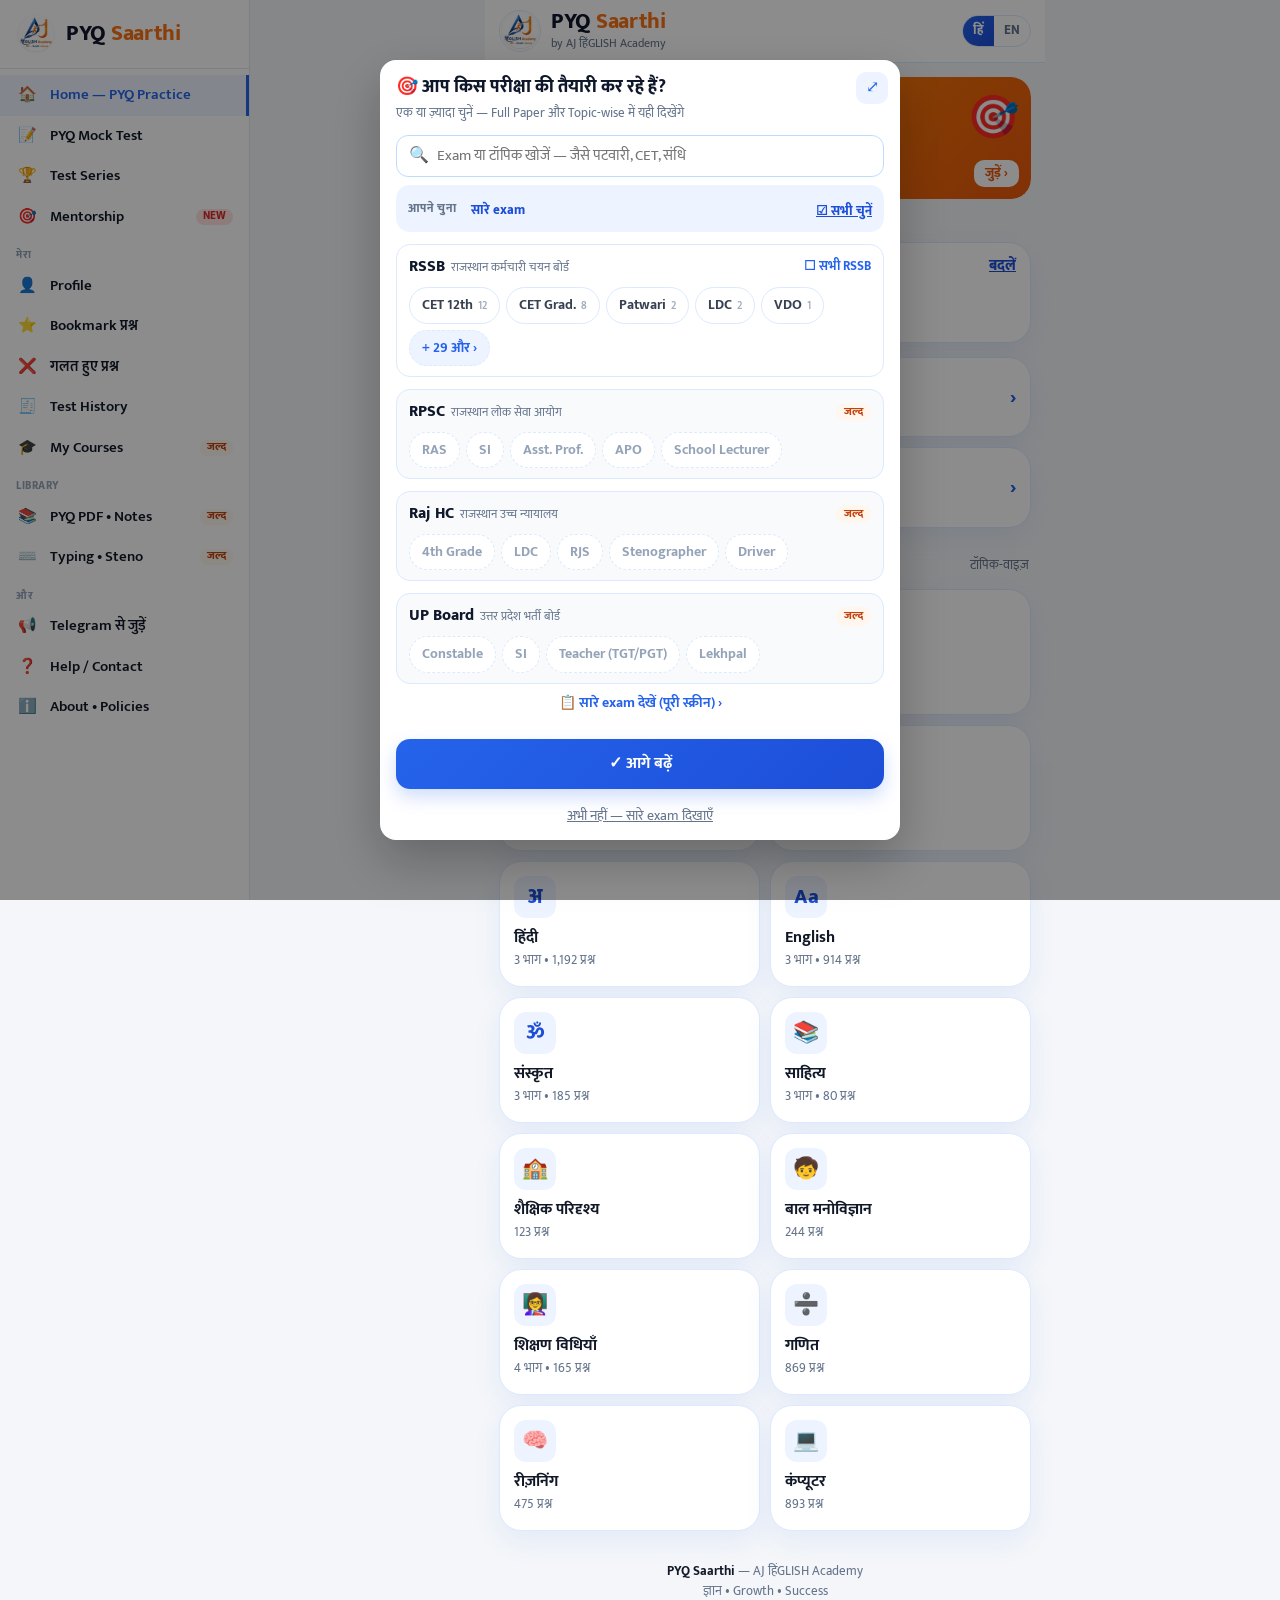
<file: index.html>
<!DOCTYPE html>
<html lang="hi">
<head>
<meta charset="UTF-8">
<meta name="viewport" content="width=device-width, initial-scale=1.0, viewport-fit=cover">
<title>PYQ Saarthi — RSSB, RPSC PYQ Practice &amp; Test</title>
<meta name="description" content="राजस्थान की परीक्षाओं (RPSC, RSSB) के PYQ — टॉपिक-वाइज़ Practice और Test। AJ हिंGLISH Academy">
<meta name="theme-color" content="#2563eb">
<link rel="icon" href="assets/logo.webp">
<link rel="manifest" href="manifest.webmanifest">
<link rel="apple-touch-icon" href="assets/apple-touch-icon.png">
<meta name="apple-mobile-web-app-capable" content="yes">
<meta name="apple-mobile-web-app-title" content="PYQ Saarthi">
<meta name="mobile-web-app-capable" content="yes">
<link rel="preconnect" href="https://fonts.googleapis.com">
<link rel="preconnect" href="https://fonts.gstatic.com" crossorigin>
<link rel="stylesheet" href="https://fonts.googleapis.com/css2?family=Mukta:wght@400;500;600;700;800&display=swap">
<link rel="stylesheet" href="css/style.css?v=1.4">
</head>
<body>
<main id="app"></main>
<script src="js/config.js?v=1.4"></script>
<script src="js/app.js?v=1.4"></script>
<script src="js/shell.js?v=1.4"></script>
<script src="js/adminp.js?v=1.4"></script>
<script src="js/exam.js?v=1.4"></script>
</body>
</html>
</file>
<file: css/style.css>
/* =========================================================
   PYQ Saarthi — AJ हिंGLISH Academy theme
   Mobile-first single column (max 560px), same blue + orange
   as the AJ CBT Portal.
   ========================================================= */
:root {
  --blue: #2563eb;
  --blue-dark: #1d4ed8;
  --blue-light: #3b82f6;
  --blue-wash: #eef4ff;
  --blue-line: #dbeafe;
  --orange: #f97316;
  --orange-deep: #ff6f00;
  --orange-wash: #fff7ed;
  --ink: #111827;
  --ink-strong: #0f172a;
  --muted: #64748b;
  --line: #e5e7eb;
  --page: #f4f6f9;
  --card: #ffffff;
  --green: #16a34a;
  --green-wash: #dcfce7;
  --green-opt: #22c55e;
  --red: #dc2626;
  --red-wash: #fee2e2;
  --amber-wash: #fef3c7;
  --amber-ink: #92400e;
  --amber-line: #fbbf24;
  --purple: #8b5cf6;
  --purple-wash: #f3e8ff;
  --gold: #ffd21e;
  --grad-blue: linear-gradient(135deg, #2563eb, #1d4ed8);
  --grad-orange: linear-gradient(135deg, #ff9800, #ff6f00);
  --grad-score: linear-gradient(135deg, #082a8d 0%, #0b39b6 45%, #1f63ff 100%);
  --shadow-card: 0 10px 28px rgba(37, 99, 235, .08);
  --shadow-btn: 0 8px 18px rgba(37, 99, 235, .22);
  --r-card: 22px;
  --r-opt: 16px;
  --r-btn: 14px;
  --font: "Mukta", "Noto Sans Devanagari", Arial, sans-serif;
  color-scheme: light;
}

* { box-sizing: border-box; margin: 0; padding: 0; }
html { -webkit-text-size-adjust: 100%; }
body {
  font-family: var(--font);
  background: var(--page);
  color: var(--ink);
  font-size: 16px;
  line-height: 1.5;
  min-height: 100vh;
}
button { font: inherit; cursor: pointer; color: inherit; background: none; border: none; }
a { color: inherit; text-decoration: none; }
:focus-visible { outline: 3px solid rgba(37, 99, 235, .45); outline-offset: 2px; }
@media (prefers-reduced-motion: reduce) { * { transition: none !important; animation: none !important; } }

#app { max-width: 560px; margin: 0 auto; padding: 0 14px 40px; min-height: 100vh; }
.hidden { display: none !important; }

/* ---------- Top bar ---------- */
.topbar {
  position: sticky; top: env(safe-area-inset-top, 0px); z-index: 50;
  display: flex; align-items: center; gap: 10px;
  margin: 0 -14px 14px; padding: 10px 14px;
  background: rgba(255, 255, 255, .94);
  backdrop-filter: blur(8px);
  border-bottom: 1px solid var(--blue-line);
}
.topbar .back {
  width: 40px; height: 40px; border-radius: 12px; flex: none;
  display: grid; place-items: center;
  background: var(--blue-wash); color: var(--blue-dark); font-size: 22px; font-weight: 800;
}
.topbar .t { flex: 1; min-width: 0; }
.topbar .t b { display: block; font-size: 18px; font-weight: 800; line-height: 1.2; color: var(--ink-strong); white-space: nowrap; overflow: hidden; text-overflow: ellipsis; }
.topbar .t small { display: block; font-size: 13px; color: var(--muted); line-height: 1.2; }
.brand { display: flex; align-items: center; gap: 10px; flex: 1; min-width: 0; }
.brand img { width: 42px; height: 42px; border-radius: 50%; border: 1px solid var(--blue-line); background: #fff; }
.brand-name { font-size: 22px; font-weight: 800; letter-spacing: -.3px; color: var(--ink-strong); line-height: 1; }
.brand-name span { color: var(--orange); }
.brand-sub { font-size: 12px; color: var(--muted); line-height: 1.2; margin-top: 3px; }
.tg-pill {
  flex: none; padding: 7px 12px; border-radius: 999px;
  background: var(--orange-wash); color: #c2410c; border: 1px solid #fed7aa;
  font-size: 13px; font-weight: 700;
}

/* ---------- Generic ---------- */
.card { background: var(--card); border: 1px solid var(--blue-line); border-radius: var(--r-card); box-shadow: var(--shadow-card); }
.section-h { display: flex; align-items: baseline; justify-content: space-between; margin: 22px 2px 10px; }
.section-h h2 { font-size: 19px; font-weight: 800; color: var(--ink-strong); }
.section-h span { font-size: 13px; color: var(--muted); }
.btn {
  display: inline-flex; align-items: center; justify-content: center; gap: 8px;
  height: 50px; padding: 0 20px; border-radius: var(--r-btn);
  font-size: 16px; font-weight: 700; transition: transform .15s, box-shadow .15s;
}
.btn:active { transform: scale(.98); }
.btn-primary { background: var(--grad-blue); color: #fff; box-shadow: var(--shadow-btn); }
.btn-outline { background: #fff; color: var(--blue); border: 2px solid var(--blue); }
.btn-orange { background: var(--orange); color: #fff; box-shadow: 0 6px 16px rgba(249, 115, 22, .18); }
.btn-soft-orange { background: #fff; color: #ea580c; border: 2px solid #fed7aa; }
.btn-block { width: 100%; }
.empty {
  text-align: center; padding: 34px 20px; color: var(--muted);
  background: var(--card); border: 1px dashed #cbd5e1; border-radius: var(--r-card);
}
.empty b { display: block; color: var(--ink); font-size: 17px; margin-bottom: 4px; }
.loading { display: grid; place-items: center; padding: 80px 0; color: var(--muted); gap: 14px; }
.spinner { width: 40px; height: 40px; border-radius: 50%; border: 4px solid var(--blue-line); border-top-color: var(--blue); animation: spin 1s linear infinite; }
@keyframes spin { to { transform: rotate(360deg); } }

/* ---------- Home ---------- */
.hero {
  padding: 18px; border-radius: var(--r-card);
  background: var(--grad-blue); color: #fff; box-shadow: var(--shadow-btn);
}
.hero h1 { font-size: 22px; font-weight: 800; line-height: 1.25; text-wrap: balance; }
.hero p { font-size: 14px; opacity: .9; margin-top: 4px; }
.search {
  margin-top: 14px; display: flex; align-items: center; gap: 8px;
  background: #fff; border-radius: 14px; padding: 0 14px; height: 48px;
}
.search span { color: var(--muted); font-size: 18px; }
.search input { flex: 1; min-width: 0; border: none; outline: none; font: inherit; font-size: 16px; color: var(--ink); background: transparent; }
.search-results { margin-top: 10px; display: grid; gap: 8px; }
.continue {
  display: flex; align-items: center; gap: 12px; padding: 14px; margin-top: 14px; width: 100%; text-align: left;
}
.continue .ic { width: 46px; height: 46px; border-radius: 14px; background: var(--orange-wash); color: var(--orange); display: grid; place-items: center; font-size: 22px; flex: none; }
.continue .tx { flex: 1; min-width: 0; }
.continue .tx small { display: block; font-size: 12px; color: var(--orange); font-weight: 700; letter-spacing: .3px; }
.continue .tx b { display: block; font-size: 16px; line-height: 1.3; white-space: nowrap; overflow: hidden; text-overflow: ellipsis; }
.continue .go { color: var(--blue); font-size: 22px; font-weight: 800; }

.subject-grid { display: grid; grid-template-columns: repeat(2, 1fr); gap: 10px; }
.subject {
  position: relative; text-align: left; padding: 14px; min-height: 112px;
  display: flex; flex-direction: column; justify-content: space-between; gap: 10px;
}
.subject .si {
  width: 42px; height: 42px; border-radius: 12px; display: grid; place-items: center;
  background: var(--blue-wash); color: var(--blue-dark); font-size: 21px; font-weight: 800;
}
.subject b { font-size: 16px; line-height: 1.25; display: block; }
.subject small { font-size: 12.5px; color: var(--muted); }
.subject.soon { opacity: .62; box-shadow: none; }
.soon-badge {
  position: absolute; top: 10px; right: 10px; font-size: 11px; font-weight: 700;
  padding: 2px 8px; border-radius: 999px; background: var(--orange-wash); color: #c2410c;
}

.mock-list { display: grid; gap: 8px; }
.mock-row { display: flex; align-items: center; gap: 12px; padding: 12px 14px; text-align: left; width: 100%; }
.mock-row .num {
  width: 44px; height: 44px; border-radius: 12px; flex: none; display: grid; place-items: center;
  background: var(--grad-blue); color: #fff; font-weight: 800; font-size: 17px;
}
.mock-row .tx { flex: 1; min-width: 0; }
.mock-row .tx b { display: block; font-size: 15.5px; line-height: 1.3; }
.mock-row .tx small { font-size: 12.5px; color: var(--muted); }
.mock-row .st { font-size: 12px; font-weight: 700; padding: 4px 9px; border-radius: 999px; flex: none; }
.st-new { background: var(--blue-wash); color: var(--blue-dark); }
.st-done { background: var(--green-wash); color: #15803d; }
.st-live { background: var(--amber-wash); color: var(--amber-ink); }

.footer { text-align: center; color: var(--muted); font-size: 13px; margin-top: 30px; line-height: 1.6; }
.footer b { color: var(--ink); }

/* ---------- Subject / topic list ---------- */
.tabs { display: grid; grid-template-columns: 1fr 1fr; gap: 6px; padding: 5px; background: #e8eef9; border-radius: 16px; }
.tab { height: 44px; border-radius: 12px; font-weight: 800; font-size: 16px; color: #475569; }
.tab.on { background: #fff; color: var(--blue-dark); box-shadow: 0 4px 12px rgba(37, 99, 235, .14); }
.tab small { font-weight: 600; font-size: 12px; color: var(--muted); margin-left: 4px; }
.filter-in {
  margin-top: 12px; width: 100%; height: 44px; padding: 0 14px; border-radius: 12px;
  border: 1px solid #cbd5e1; background: #fff; font: inherit; font-size: 15px; color: var(--ink);
}
.filter-in:focus { outline: none; border-color: var(--blue); box-shadow: 0 0 0 3px rgba(37, 99, 235, .1); }
.topic-list { display: grid; gap: 8px; margin-top: 12px; }
.topic-row { display: flex; align-items: center; gap: 12px; padding: 12px 14px; text-align: left; width: 100%; }
.topic-row .n { width: 30px; font-size: 13px; font-weight: 700; color: var(--muted); font-variant-numeric: tabular-nums; flex: none; }
.topic-row .tx { flex: 1; min-width: 0; }
.topic-row .tx b { display: block; font-size: 16px; line-height: 1.3; }
.topic-row .meta { display: flex; align-items: center; gap: 8px; margin-top: 6px; font-size: 12.5px; color: var(--muted); }
.bar { flex: 1; height: 6px; border-radius: 6px; background: #e8eef9; overflow: hidden; max-width: 140px; }
.bar i { display: block; height: 100%; background: var(--green-opt); border-radius: 6px; }
.topic-row .go { color: var(--blue); font-size: 20px; font-weight: 800; }

/* ---------- Topic hub ---------- */
.hub-head { padding: 18px; }
.hub-head .crumb { font-size: 13px; color: var(--muted); }
.hub-head h1 { font-size: 24px; font-weight: 800; line-height: 1.25; color: var(--ink-strong); margin-top: 2px; text-wrap: balance; }
.hub-stats { display: grid; grid-template-columns: repeat(3, 1fr); margin-top: 14px; border-top: 1px solid var(--line); padding-top: 12px; }
.hub-stats div { text-align: center; border-right: 1px solid var(--line); }
.hub-stats div:last-child { border-right: none; }
.hub-stats b { display: block; font-size: 20px; font-weight: 800; font-variant-numeric: tabular-nums; }
.hub-stats small { font-size: 12px; color: var(--muted); }
.mode-cards { display: grid; gap: 12px; margin-top: 14px; }
.mode { display: flex; gap: 14px; align-items: flex-start; padding: 16px; text-align: left; width: 100%; }
.mode .mi { width: 52px; height: 52px; border-radius: 16px; display: grid; place-items: center; font-size: 26px; flex: none; }
.mode.practice .mi { background: var(--green-wash); }
.mode.test .mi { background: var(--blue-wash); }
.mode b { font-size: 18px; font-weight: 800; display: block; }
.mode p { font-size: 14px; color: var(--muted); line-height: 1.45; margin-top: 2px; }
.mode .cta { display: inline-block; margin-top: 8px; font-weight: 800; font-size: 14.5px; }
.mode.practice .cta { color: var(--green); }
.mode.test .cta { color: var(--blue); }
.sizes { display: flex; gap: 8px; margin-top: 10px; flex-wrap: wrap; }
.size {
  min-width: 64px; height: 40px; padding: 0 12px; border-radius: 12px; font-weight: 800; font-size: 15px;
  background: var(--blue-wash); color: var(--blue-dark); border: 1px solid var(--blue-line);
}
.size.on { background: var(--grad-blue); color: #fff; border-color: transparent; }
.test-rule { font-size: 13px; color: var(--muted); margin-top: 8px; }

/* ---------- Question blocks (practice + exam + review) ---------- */
.q-card { padding: 14px 14px 16px; }
.q-top { display: flex; align-items: center; gap: 8px; flex-wrap: wrap; margin-bottom: 8px; }
.q-badge {
  display: inline-flex; align-items: center; height: 24px; padding: 0 12px; border-radius: 999px;
  background: linear-gradient(135deg, #2563eb, #3b82f6); color: #fff; font-size: 13.5px; font-weight: 700;
  box-shadow: 0 4px 10px rgba(37, 99, 235, .2);
}
.q-src { font-size: 12px; font-weight: 600; color: #c2410c; background: var(--orange-wash); padding: 2px 8px; border-radius: 999px; }
.q-text { font-size: 18px; font-weight: 600; line-height: 1.4; color: var(--ink); overflow-wrap: break-word; }
.opts { display: grid; gap: 8px; margin-top: 12px; }
.opt {
  position: relative; width: 100%; text-align: left;
  display: grid; grid-template-columns: 30px 1fr; align-items: start; gap: 4px;
  padding: 12px 14px; min-height: 52px; border-radius: var(--r-opt);
  background: #fff; border: 1px solid var(--blue-line); color: var(--ink);
  font-size: 16px; line-height: 1.45; transition: border-color .15s, background .15s;
}
.opt .l { font-weight: 700; }
.opt .tx { overflow-wrap: break-word; min-width: 0; }
.opt:hover:not(:disabled) { border-color: #93c5fd; background: #f8fbff; }
.opt:disabled { cursor: default; }
.opt.sel { background: var(--blue-wash); border: 2px solid var(--blue); color: var(--blue-dark); font-weight: 700; }
.opt.ok { background: #4caf50; border-color: #41b35d; color: #fff; }
.opt.bad { background: #f44336; border-color: #ef5350; color: #fff; }
.opt.e-opt { color: #475569; }
.opt .tag {
  position: absolute; top: -9px; right: 10px; padding: 0 8px; border-radius: 6px;
  background: #fff; font-size: 11.5px; font-weight: 800; line-height: 1.5;
}
.opt.ok .tag { color: #43a047; }
.opt.bad .tag { color: #f44336; }
.opt .tag.neutral { color: #757575; }
.verdict { margin-top: 12px; font-weight: 800; font-size: 15px; }
.verdict.ok { color: var(--green); }
.verdict.bad { color: var(--red); }
.explain {
  margin-top: 10px; padding: 14px 16px; border-radius: 18px;
  background: #fbfdff; border: 1px solid var(--blue-line); border-left: 4px solid var(--blue);
}
.explain h4 { color: var(--blue-dark); font-size: 16px; font-weight: 800; padding-bottom: 8px; margin-bottom: 8px; border-bottom: 1px solid var(--line); }
.explain .body { font-size: 16px; line-height: 1.6; color: #222; overflow-wrap: break-word; }
.tadka-row { text-align: center; margin-top: 12px; padding-top: 12px; border-top: 1px solid var(--line); }
.tadka-btn {
  display: inline-flex; align-items: center; gap: 6px; padding: 9px 20px; border-radius: 999px;
  background: var(--grad-orange); color: #fff; font-weight: 800; font-size: 14.5px; box-shadow: 0 6px 18px rgba(255, 152, 0, .35);
}

/* ---------- Practice ---------- */
.practice-head { padding: 14px 16px; display: flex; align-items: center; gap: 12px; }
.practice-head .tx { flex: 1; min-width: 0; }
.practice-head b { font-size: 15px; display: block; }
.practice-head small { font-size: 12.5px; color: var(--muted); }
.score-chip { display: flex; gap: 6px; flex: none; }
.score-chip span { padding: 4px 10px; border-radius: 999px; font-weight: 800; font-size: 13px; font-variant-numeric: tabular-nums; }
.score-chip .c { background: var(--green-wash); color: #15803d; }
.score-chip .w { background: var(--red-wash); color: var(--red); }
.practice-list { display: grid; gap: 12px; margin-top: 12px; }
.pager { display: flex; gap: 6px; overflow-x: auto; padding: 4px 2px 8px; margin-top: 14px; scrollbar-width: none; }
.pager::-webkit-scrollbar { display: none; }
.pg {
  flex: none; min-width: 42px; height: 42px; padding: 0 10px; border-radius: 12px; font-weight: 800; font-variant-numeric: tabular-nums;
  background: #fff; border: 1px solid var(--blue-line); color: #374151;
}
.pg.on { background: var(--grad-blue); color: #fff; border-color: transparent; }
.pg.done { border-color: #86efac; background: #f0fdf4; color: #15803d; }
.page-nav { display: grid; grid-template-columns: 1fr 1fr; gap: 10px; margin-top: 14px; }
.reset-link { display: block; margin: 16px auto 0; color: var(--muted); font-size: 14px; text-decoration: underline; }

/* ---------- Exam (CBT) ---------- */
.exam-header {
  padding: 4px 14px 8px; margin: 10px 0 6px; background: #fff; border: 1px solid var(--blue-line);
  border-radius: var(--r-card); box-shadow: var(--shadow-card);
}
.exam-header .logo-row { display: flex; justify-content: center; }
.exam-header .logo-row img { width: 60px; height: 60px; border-radius: 50%; }
.exam-header .info-row { display: flex; justify-content: space-between; align-items: center; margin-top: -8px; }
.timer {
  min-width: 82px; height: 40px; padding: 0 12px; border-radius: 14px; display: flex; align-items: center; justify-content: center; gap: 6px;
  background: var(--grad-blue); color: #fff; font-weight: 800; font-size: 16px; font-variant-numeric: tabular-nums;
  box-shadow: 0 6px 16px rgba(37, 99, 235, .28);
}
.timer.low { background: linear-gradient(135deg, #ef4444, #dc2626); }
.grid-btn {
  width: 40px; height: 40px; border-radius: 14px; background: var(--blue);
  display: grid; grid-template-columns: repeat(2, 6px); grid-template-rows: repeat(2, 6px);
  justify-content: center; align-content: center; gap: 4px; box-shadow: 0 6px 16px rgba(37, 99, 235, .25);
}
.grid-btn span { width: 6px; height: 6px; background: #fff; border-radius: 1px; }
.exam-title { text-align: center; color: var(--orange); font-size: 16px; font-weight: 700; line-height: 1.25; margin: 4px 0 8px; }
.exam-title::after { content: ""; display: block; width: 120px; height: 4px; margin: 6px auto 0; border-radius: 20px; background: var(--blue); }
.exam-actions { display: grid; grid-template-columns: 1fr 1fr 1fr; gap: 10px; margin-top: 16px; }
.exam-actions button { height: 50px; border-radius: var(--r-btn); font-weight: 700; font-size: 15px; }
.a-prev { background: #fff; color: var(--blue); border: 2px solid var(--blue) !important; }
.a-review { background: var(--amber-wash); color: var(--amber-ink); border: 1px solid var(--amber-line) !important; }
.a-next { background: var(--grad-blue); color: #fff; box-shadow: var(--shadow-btn); }
.a-prev:disabled { opacity: .45; }

.drawer-mask { position: fixed; inset: 0; background: rgba(15, 23, 42, .35); z-index: 90; opacity: 0; pointer-events: none; transition: opacity .25s; }
.drawer-mask.show { opacity: 1; pointer-events: auto; }
.drawer {
  position: fixed; top: 0; right: 0; bottom: 0; width: min(360px, 88vw); z-index: 100;
  background: #fff; box-shadow: -4px 0 15px rgba(0, 0, 0, .15);
  display: flex; flex-direction: column; padding: calc(16px + env(safe-area-inset-top, 0px)) 16px calc(12px + env(safe-area-inset-bottom, 0px));
  transform: translateX(100%); transition: transform .3s ease;
}
.drawer.show { transform: translateX(0); }
.drawer-head { display: flex; align-items: center; gap: 10px; margin-bottom: 12px; }
.drawer-head .back { width: 44px; height: 44px; border-radius: 14px; border: 1px solid var(--blue-line); color: var(--blue-dark); font-size: 26px; font-weight: 900; box-shadow: 0 8px 22px rgba(37, 99, 235, .18); }
.legend { display: flex; flex-wrap: wrap; gap: 6px 12px; font-size: 12px; color: var(--muted); margin-bottom: 12px; }
.legend i { display: inline-block; width: 12px; height: 12px; border-radius: 4px; vertical-align: -1px; margin-right: 4px; }
.pal-grid { flex: 1; overflow-y: auto; display: grid; grid-template-columns: repeat(5, 1fr); gap: 10px; align-content: start; padding: 2px 2px 12px; }
.pal {
  position: relative; height: 42px; border-radius: 10px; font-weight: 700; font-size: 14.5px;
  background: #e5e7eb; color: #374151; font-variant-numeric: tabular-nums;
}
.pal.cur { outline: 2px solid var(--blue); outline-offset: 2px; }
.pal.ans { background: var(--green-opt); color: #fff; }
.pal.e { background: var(--purple); color: #fff; }
.pal.ok { background: #2ecc71; color: #fff; }
.pal.bad { background: #ff4d4d; color: #fff; }
.pal .star { position: absolute; top: 0; right: 3px; font-size: 11px; color: #ffd700; text-shadow: 0 0 2px #000; }
.drawer-foot { padding-top: 12px; border-top: 1px solid #eef2f7; }

.modal-mask { position: fixed; inset: 0; background: rgba(0, 0, 0, .45); z-index: 200; display: grid; place-items: center; padding: 20px; }
.modal { width: min(340px, 100%); background: #fff; border-radius: 16px; overflow: hidden; box-shadow: 0 20px 50px rgba(0, 0, 0, .25); animation: pop .2s ease; }
@keyframes pop { from { opacity: 0; transform: scale(.94); } }
.m-row { display: flex; justify-content: space-between; padding: 11px 18px; border-bottom: 1px solid #ececec; font-size: 15px; color: #6b7280; }
.m-row b { color: #222; font-variant-numeric: tabular-nums; }
.m-row.time b { color: var(--blue); }
.m-text { padding: 18px 20px 14px; text-align: center; font-size: 18px; font-weight: 700; line-height: 1.4; }
.m-btns { display: grid; grid-template-columns: 1fr 1fr; gap: 12px; padding: 4px 18px 18px; }
.m-btns button { height: 44px; border-radius: 8px; font-weight: 700; }
.m-yes { background: #3b82f6; color: #fff; }
.m-no { background: #9fb7c4; color: #fff; }
.tadka-card { max-width: 430px; }
.tadka-head { display: flex; justify-content: space-between; align-items: center; padding: 14px 18px; background: var(--grad-orange); color: #fff; font-weight: 800; font-size: 17px; }
.tadka-head button { width: 32px; height: 32px; border-radius: 50%; background: rgba(255, 255, 255, .22); color: #fff; font-size: 18px; }
.tadka-body { padding: 20px; line-height: 1.7; color: #374151; }

/* ---------- Instructions ---------- */
.ins-box { text-align: center; padding-top: 16px; }
.ins-box img { width: 96px; height: 96px; border-radius: 50%; margin: 0 auto; display: block; }
.ins-box h1 { font-size: 30px; font-weight: 800; margin: 10px 0 12px; }
.ins-text { text-align: left; padding: 18px 20px; line-height: 1.75; font-size: 15.5px; }
.ins-text h3 { font-size: 17px; margin-bottom: 6px; }
.ins-text hr { border: none; border-top: 1px solid var(--line); margin: 14px 0; }
.ins-box .btn { margin-top: 18px; min-width: 200px; }

/* ---------- Result ---------- */
.res-title { text-align: center; font-size: 24px; font-weight: 800; color: #1e40af; padding: 14px 0 6px; border-bottom: 1px solid var(--line); }
.res-brand { display: flex; align-items: center; justify-content: center; gap: 8px; margin: 10px 0; }
.res-brand img { width: 56px; height: 56px; border-radius: 50%; }
.res-brand b { display: block; font-size: 19px; font-weight: 800; line-height: 1.1; }
.res-brand small { font-size: 12.5px; font-weight: 600; }
.res-brand .o { color: var(--orange); }
.res-brand .bl { color: var(--blue-dark); }
.disq { display: grid; grid-template-columns: 1fr 1px 1fr; gap: 12px; padding: 12px 14px; margin: 8px 0; background: #fff8f8; border: 1.5px solid #fecaca; border-radius: 18px; font-size: 13px; line-height: 1.4; }
.disq .dv { background: #fecaca; }
.disq h4 { color: var(--red); font-size: 15px; margin-bottom: 4px; }
.score-banner {
  display: flex; align-items: center; gap: 10px; min-height: 124px; padding: 14px 18px; margin: 10px 0;
  border-radius: var(--r-card); background: var(--grad-score); color: #fff;
  box-shadow: 0 14px 34px rgba(0, 53, 180, .3); overflow: hidden;
}
.score-banner img { width: 86px; height: auto; flex: none; filter: drop-shadow(0 6px 12px rgba(0, 0, 0, .22)); }
.score-banner .lbl { font-size: 18px; font-weight: 700; opacity: .95; }
.score-banner .val { font-size: 52px; font-weight: 800; line-height: 1; color: var(--gold); font-variant-numeric: tabular-nums; }
.score-banner .of { font-size: 22px; font-weight: 700; }
.score-banner .pill { display: inline-block; margin-top: 8px; padding: 3px 14px; border-radius: 999px; background: rgba(79, 125, 255, .9); border: 1px solid rgba(255, 255, 255, .15); font-weight: 700; font-size: 14px; }
.stat4 { display: grid; grid-template-columns: repeat(4, 1fr); gap: 6px; }
.stat { background: #fff; border: 1px solid #eef2f7; border-radius: 18px; padding: 10px 4px; text-align: center; box-shadow: 0 10px 28px rgba(15, 23, 42, .06); }
.stat .ic { width: 34px; height: 34px; border-radius: 50%; margin: 0 auto 4px; display: grid; place-items: center; font-weight: 800; }
.stat .nm { font-size: 12px; font-weight: 700; color: #374151; white-space: nowrap; }
.stat b { display: block; font-size: 21px; font-weight: 800; font-variant-numeric: tabular-nums; }
.stat .mk { display: inline-block; font-size: 10px; font-weight: 700; padding: 1px 6px; border-radius: 999px; }
.stat.c .ic, .stat.c .mk { background: var(--green-wash); color: var(--green); }
.stat.c b { color: var(--green); }
.stat.w .ic, .stat.w .mk { background: var(--red-wash); color: var(--red); }
.stat.w b { color: var(--red); }
.stat.e .ic, .stat.e .mk { background: var(--purple-wash); color: #7c3aed; }
.stat.e b { color: #7c3aed; }
.stat.n .ic, .stat.n .mk { background: #f1f5f9; color: var(--muted); }
.stat.n b { color: #475569; }
.summary { margin: 10px 0; padding: 12px; }
.summary h4 { font-size: 16px; padding-bottom: 8px; margin-bottom: 8px; border-bottom: 1px solid var(--line); }
.sum-grid { display: grid; grid-template-columns: repeat(3, 1fr); }
.sum-grid div { text-align: center; border-right: 1px solid var(--line); }
.sum-grid div:last-child { border-right: none; }
.sum-grid small { display: block; font-size: 12px; color: var(--muted); }
.sum-grid b { font-size: 18px; font-variant-numeric: tabular-nums; }
.res-btns { display: grid; gap: 8px; margin-top: 10px; }

/* ---------- Review ---------- */
.rev-head { display: flex; justify-content: space-between; align-items: center; margin: 12px 0 8px; }
.rev-head h2 { font-size: 24px; font-weight: 800; line-height: 1.1; }
.rev-head small { font-size: 14px; color: #6b7280; font-weight: 600; }
.chips { display: flex; gap: 8px; overflow-x: auto; padding: 4px 2px 10px; scrollbar-width: none; }
.chips::-webkit-scrollbar { display: none; }
.chip { flex: none; padding: 8px 14px; border-radius: 999px; font-size: 13px; font-weight: 700; white-space: nowrap; }
.chip[data-f="all"] { background: #eef2ff; color: var(--blue-dark); }
.chip[data-f="correct"] { background: #ecfdf5; color: #15803d; }
.chip[data-f="wrong"] { background: #fef2f2; color: var(--red); }
.chip[data-f="review"] { background: #fffbeb; color: #ca8a04; }
.chip[data-f="optionE"] { background: var(--purple-wash); color: #7c3aed; }
.chip[data-f="blank"] { background: #f3f4f6; color: #4b5563; }
.chip.on { background: var(--grad-blue) !important; color: #fff !important; box-shadow: 0 6px 14px rgba(37, 99, 235, .22); }
.rev-nav { display: grid; grid-template-columns: 1fr 1fr 1fr; gap: 8px; margin-top: 14px; }
.rev-nav button { height: 46px; border-radius: 10px; font-weight: 700; font-size: 15px; }
.rn-prev { background: #e5e7eb; }
.rn-exit { background: #ef4444; color: #fff; }
.rn-next { background: var(--blue); color: #fff; }

.toast { position: fixed; left: 50%; bottom: calc(20px + env(safe-area-inset-bottom, 0px)); transform: translateX(-50%); background: #111827; color: #fff; padding: 10px 16px; border-radius: 12px; font-size: 14px; z-index: 300; }

/* ===================== v2: Paper-wise + Topic filter ===================== */
.doors { display: grid; gap: 10px; margin-top: 14px; }
.door { display: flex; align-items: center; gap: 12px; padding: 14px; text-align: left; width: 100%; }
.door .di { width: 48px; height: 48px; border-radius: 14px; display: grid; place-items: center; font-size: 23px; flex: none; }
.door b { display: block; font-size: 16.5px; }
.door small { display: block; font-size: 13px; color: var(--muted); line-height: 1.4; margin-top: 2px; }
.door .go, .row-btn .go { color: var(--blue); font-size: 22px; font-weight: 800; margin-left: auto; }
.quick { display: grid; grid-template-columns: 1fr 1fr; gap: 8px; }
.qk { padding: 11px 12px; text-align: left; font-size: 12.5px; color: var(--muted); line-height: 1.35; }
.qk b { display: block; font-size: 14px; color: var(--blue-dark); }
.btabs { display: flex; gap: 6px; padding: 5px; background: #e8eef9; border-radius: 16px; }
.btab { flex: 1; min-width: 0; padding: 8px 4px; border-radius: 12px; font-weight: 800; font-size: 15px; color: #475569; line-height: 1.15; }
.btab small { display: block; font-size: 11px; font-weight: 600; color: var(--muted); }
.btab.on { background: #fff; color: var(--blue-dark); box-shadow: 0 4px 12px rgba(37, 99, 235, .14); }
.btab.soon { opacity: .6; }
.list { display: grid; gap: 8px; margin-top: 12px; }
.row-btn { display: flex; align-items: center; gap: 10px; padding: 12px 14px; text-align: left; width: 100%; }
.row-btn .tx { flex: 1; min-width: 0; }
.row-btn b { display: block; font-size: 15.5px; line-height: 1.3; }
.row-btn .meta { font-size: 12.5px; color: var(--muted); }
.yr { font-weight: 800; font-size: 16px; color: var(--blue-dark); margin: 18px 4px 8px; }
.paper { padding: 12px 14px; margin-top: 8px; }
.paper .pt { display: flex; align-items: center; justify-content: space-between; gap: 8px; }
.paper .pt b { font-size: 15.5px; }
.paper small { display: block; font-size: 12.5px; color: var(--muted); margin-top: 2px; }
.pbtns { display: grid; grid-template-columns: 1fr 1fr; gap: 8px; margin-top: 10px; }
.btn-sm { height: 40px; border-radius: 11px; font-weight: 800; font-size: 14px; background: #fff; color: var(--blue); border: 1.5px solid var(--blue-line); }
.btn-sm.prim { background: var(--grad-blue); color: #fff; border-color: transparent; }
.fchips { display: flex; gap: 6px; flex-wrap: wrap; margin-top: 2px; }
.fchip { padding: 7px 12px; border-radius: 999px; font-size: 13.5px; font-weight: 700; background: #fff; border: 1px solid var(--blue-line); color: #374151; }
.fchip small { font-weight: 600; color: var(--muted); margin-left: 2px; }
.fchip.on { background: var(--grad-blue); color: #fff; border-color: transparent; }
.fchip.on small { color: rgba(255, 255, 255, .85); }
.fchip.ghost { border-style: dashed; color: var(--blue); }
.fchip:disabled { opacity: 1; cursor: default; }
.lab { font-size: 12px; font-weight: 800; color: var(--muted); letter-spacing: .3px; margin: 14px 2px 6px; }
.tip { margin-top: 14px; padding: 10px 12px; border-radius: 12px; background: var(--blue-wash); font-size: 13.5px; color: #1e3a8a; line-height: 1.5; }
.link { color: var(--blue-dark); font-weight: 800; text-decoration: underline; font-size: inherit; }
.hub-stats-3 { display: grid; grid-template-columns: repeat(3, 1fr); padding: 12px 6px; text-align: center; }
.hub-stats-3 div { border-right: 1px solid var(--line); }
.hub-stats-3 div:last-child { border-right: none; }
.hub-stats-3 b { display: block; font-size: 21px; font-weight: 800; font-variant-numeric: tabular-nums; }
.hub-stats-3 small { font-size: 12px; color: var(--muted); }
.chk-row { display: flex; align-items: center; gap: 8px; margin-top: 12px; font-size: 14px; }
.chk-row input { width: 18px; height: 18px; }
.result-box { margin-top: 12px; padding: 12px 14px; }
.result-box b { display: block; color: var(--blue-dark); font-size: 16px; }
.result-box small { font-size: 12.5px; color: var(--muted); }
.mode:disabled { opacity: .5; }
.q-rep { font-size: 11.5px; font-weight: 800; padding: 2px 8px; border-radius: 999px; background: var(--purple-wash); color: #7c3aed; }
.q-del { font-size: 11.5px; font-weight: 800; padding: 2px 8px; border-radius: 999px; background: #fef3c7; color: #b45309; }
.also { margin-top: 10px; padding-top: 8px; border-top: 1px dashed var(--line); font-size: 13px; color: #6d28d9; line-height: 1.5; }
.del-note { margin-top: 8px; font-size: 14px; color: #92400e; background: #fffbeb; border: 1px solid #fde68a; border-radius: 10px; padding: 8px 10px; }
.opt.sug { background: #f59e0b; border-color: #f59e0b; }
.opt.sug .tag { color: #b45309; }
.pal.del { background: #f59e0b; color: #fff; }
.paper.bad { background: #fffbeb; border-color: #fde68a; }
.bad-note { margin-top: 8px; font-size: 13px; color: #92400e; line-height: 1.45; }
.st-bad { background: #fef3c7; color: #92400e; }
.qk.star { grid-column: 1 / -1; background: linear-gradient(135deg, #fff7ed, #ffffff); border-color: #fed7aa; }
.qk.star b { color: #c2410c; }
/* v3: language toggle, progress bar, misc */
.lang { display: flex; flex: none; border: 1px solid var(--blue-line); border-radius: 999px; overflow: hidden; background: #fff; margin-left: auto; }
.lang button { padding: 5px 10px; font-size: 13px; font-weight: 800; color: var(--muted); }
.lang button.on { background: var(--grad-blue); color: #fff; }
.topbar .grid-btn { margin-left: auto; }
.topbar .grid-btn + .lang { margin-left: 6px; }
.pbar { height: 6px; border-radius: 6px; background: #e8eef9; overflow: hidden; margin: 6px 0 2px; }
.pbar i { display: block; height: 100%; background: var(--green-opt); }
.soon-card { margin-top: 14px; padding: 12px 14px; background: linear-gradient(135deg, #fff7ed, #fff); border-color: #fed7aa; }
.soon-card b { display: block; color: #c2410c; font-size: 15px; }
.soon-card small { font-size: 13px; color: var(--muted); }

/* =========== v4: exam selection, groups, topic tabs, chunks =========== */
.home-btn { width: 36px; height: 36px; border-radius: 10px; flex: none; display: grid; place-items: center; background: var(--orange-wash); font-size: 17px; margin-left: auto; }
.home-btn + .lang { margin-left: 6px; }
.topbar .grid-btn + .home-btn { margin-left: 6px; }
.selbar { display: flex; align-items: center; gap: 10px; padding: 10px 12px; border-radius: 14px; background: #fff; border: 1px solid var(--blue-line); margin-bottom: 12px; }
.sb-l { flex: 1; min-width: 0; }
.sb-l small, .pk-now small { display: block; font-size: 11.5px; font-weight: 800; color: var(--muted); letter-spacing: .3px; text-transform: uppercase; }
.sb-chips { display: flex; flex-wrap: wrap; gap: 5px; margin-top: 3px; }
.og { font-size: 13px; padding: 3px 9px; border-radius: 999px; background: var(--blue-wash); color: #1e3a8a; line-height: 1.4; }
.og b { color: var(--blue-dark); font-weight: 800; }
.og.yr { background: var(--orange-wash); color: #c2410c; }
.sb-add { flex: none; padding: 8px 12px; border-radius: 12px; background: var(--grad-blue, var(--blue)); color: #fff; font-weight: 800; font-size: 13.5px; white-space: nowrap; }
.myex { padding: 12px 14px; margin-bottom: 4px; }
.me-h { display: flex; justify-content: space-between; align-items: center; font-weight: 800; font-size: 15px; margin-bottom: 4px; }
.me-n { display: block; color: var(--muted); font-size: 12px; margin-top: 6px; }
.subject small.mine, .gtile small.mine { color: #c2410c; display: block; }
.subject small.mine b, .gtile small.mine b { font-weight: 800; }
/* picker */
.pk-now { padding: 10px 12px; border-radius: 14px; background: var(--blue-wash); }
.pk-now .link { font-size: 13px; margin-top: 6px; }
.pk-org { margin-top: 12px; padding: 10px 12px; border-radius: 14px; background: #fff; border: 1px solid var(--blue-line); }
.pk-org.soon { background: #f8fafc; }
.pk-oh { display: flex; align-items: baseline; gap: 8px; flex-wrap: wrap; margin-bottom: 8px; }
.pk-oh b { font-size: 16px; font-weight: 800; color: var(--ink-strong); }
.pk-oh small { font-size: 12px; color: var(--muted); }
.soon-b { font-size: 11px; font-weight: 800; padding: 1px 8px; border-radius: 999px; background: var(--orange-wash); color: #c2410c; margin-left: auto; }
.fchip.dim { color: #94a3b8; border-style: dashed; }
.pk-foot { position: sticky; bottom: 0; padding: 12px 0 calc(12px + env(safe-area-inset-bottom, 0px)); background: linear-gradient(transparent, var(--page) 30%); margin-top: 10px; }
.login-note { margin: 12px 0 0; padding: 9px 12px; border-radius: 12px; background: #fefce8; border: 1px solid #fde68a; color: #854d0e; font-size: 13px; line-height: 1.45; }
.modal.big { width: min(520px, 100%); max-height: 90vh; display: flex; flex-direction: column; }
.mb-head { padding: 16px 16px 8px; }
.mb-head b { display: block; font-size: 18px; font-weight: 800; color: var(--ink-strong); line-height: 1.3; }
.mb-head small { display: block; color: var(--muted); font-size: 13px; margin-top: 4px; }
.mb-body { overflow-y: auto; padding: 0 16px 6px; flex: 1; }
.modal.big .login-note { margin: 6px 16px 0; }
.mb-foot { padding: 12px 16px 14px; text-align: center; }
/* family → topic-wise */
.fam-topics { margin-top: 16px; padding: 12px 14px; }
.fam-topics > b { font-size: 15px; }
.ft-grid { display: grid; grid-template-columns: repeat(3, 1fr); gap: 8px; margin-top: 10px; }
.ft { display: flex; flex-direction: column; align-items: center; gap: 2px; padding: 10px 4px; border-radius: 12px; background: var(--blue-wash); font-size: 13px; font-weight: 700; color: var(--ink); text-align: center; line-height: 1.25; }
.ft span { font-size: 20px; }
.ft small { color: var(--muted); font-weight: 600; font-size: 11.5px; }
/* group tiles */
.group-grid { display: grid; grid-template-columns: repeat(2, 1fr); gap: 10px; }
.gtile { aspect-ratio: 1 / 1; display: flex; flex-direction: column; align-items: flex-start; justify-content: flex-end; gap: 1px; padding: 14px; text-align: left; position: relative; overflow: hidden; }
.gtile .gi { position: absolute; top: 12px; left: 12px; font-size: 30px; width: 52px; height: 52px; border-radius: 14px; background: var(--blue-wash); display: grid; place-items: center; }
.gtile b { font-size: 16px; font-weight: 800; line-height: 1.25; color: var(--ink-strong); }
.gtile small { font-size: 12.5px; color: var(--muted); line-height: 1.35; }
.gtile .tc { position: absolute; top: 14px; right: 12px; font-weight: 700; }
/* topic rows with inline buttons */
.trow { margin-bottom: 8px; overflow: hidden; }
.trow-main { display: flex; align-items: center; gap: 10px; padding: 12px 14px 8px; width: 100%; text-align: left; }
.trow-main .n { width: 26px; font-size: 13px; font-weight: 700; color: var(--muted); flex: none; }
.trow-main .tx { flex: 1; min-width: 0; }
.trow-main .tx b { display: block; font-size: 15.5px; line-height: 1.3; }
.trow-main .meta { display: flex; align-items: center; flex-wrap: wrap; gap: 6px; font-size: 12.5px; color: var(--muted); margin-top: 2px; }
.trow-main .meta b.mine { display: inline; font-size: 12.5px; color: #c2410c; }
.trow-main .go { color: var(--blue); font-size: 20px; font-weight: 800; }
.trow-btns { display: grid; grid-template-columns: 1fr 1fr; border-top: 1px solid var(--line); }
.trow-btns button { padding: 9px 0; font-weight: 800; font-size: 14px; color: var(--blue-dark); }
.trow-btns button + button { border-left: 1px solid var(--line); color: #c2410c; }
.trow.zero { opacity: .55; }
.trow.zero .trow-main { padding-bottom: 12px; }
/* topic page */
.tabs3 { display: grid; grid-template-columns: 1fr 1fr .8fr; gap: 8px; }
.t3 { padding: 10px 6px; border-radius: 14px; background: #fff; border: 1.5px solid var(--blue-line); text-align: center; }
.t3 b { display: block; font-size: 22px; font-weight: 800; line-height: 1.1; font-variant-numeric: tabular-nums; }
.t3 small { font-size: 12px; font-weight: 700; color: var(--muted); }
.t3.on { background: var(--grad-blue, var(--blue)); border-color: transparent; color: #fff; }
.t3.on small { color: rgba(255, 255, 255, .9); }
.t3.add { border-style: dashed; color: var(--blue-dark); }
.t3-sum { display: flex; flex-wrap: wrap; gap: 5px; align-items: center; margin: 8px 2px 12px; font-size: 13px; color: var(--muted); }
.t3-sum .own { font-size: 11.5px; font-weight: 800; color: #854d0e; background: #fef9c3; padding: 2px 8px; border-radius: 999px; }
.mode.practice-c, .mode.tests-c { display: block; padding: 14px; margin-bottom: 12px; }
.mc-h { display: flex; gap: 12px; align-items: center; }
.mc-h b { font-size: 17px; font-weight: 800; display: block; }
.mc-h small { color: var(--muted); font-size: 12.5px; display: block; line-height: 1.4; }
.pbar.big { height: 8px; margin-top: 12px; }
.mc-stat { display: flex; justify-content: space-between; align-items: center; margin-top: 6px; font-size: 13px; font-weight: 700; color: var(--muted); }
.mc-btns { display: grid; grid-template-columns: 1fr 1fr; gap: 8px; margin-top: 12px; }
.mc-btns .btn-block { grid-column: 1 / -1; }
.mc-btns .btn { padding: 11px 8px; font-size: 14.5px; }
.chunks { margin-top: 10px; }
.chunk { display: flex; align-items: center; gap: 10px; padding: 10px 0; border-top: 1px solid var(--line); }
.ck-l { flex: 1; min-width: 0; }
.ck-l b { font-size: 15px; font-weight: 800; }
.ck-l small { display: block; font-size: 12.5px; color: var(--muted); }
.ck-l .ck-s { color: #15803d; font-weight: 700; }
.chunk.done b::after { content: " ✓"; color: var(--green); }
.ck-b { display: flex; gap: 6px; flex: none; }
.ck-h { font-size: 12.5px; color: var(--muted); margin-top: 3px; }
.ck-h summary { cursor: pointer; color: var(--blue-dark); font-weight: 700; }
.all-done { margin-top: 10px; padding: 12px; border-radius: 12px; background: var(--green-wash); color: #14532d; display: flex; flex-direction: column; gap: 2px; font-size: 14px; }
.rank-lock { display: flex; gap: 12px; align-items: center; padding: 12px 14px; margin: 10px 0; background: linear-gradient(135deg, #fff7ed, #eef4ff); }
.rank-lock .rl-i { font-size: 28px; }
.rank-lock b { display: block; font-size: 15px; font-weight: 800; }
.rank-lock small { font-size: 12.5px; color: var(--muted); }
/* practice */
.practice-head.sticky { position: sticky; top: 62px; z-index: 40; margin-bottom: 12px; box-shadow: 0 6px 16px rgba(15, 23, 42, .08); }
.practice-head .pbar { margin-top: 6px; }
.ph-reset { width: 36px; height: 36px; border-radius: 10px; background: var(--orange-wash); color: #c2410c; font-size: 20px; font-weight: 800; flex: none; }
.pager { display: grid; grid-template-columns: 52px 1fr 52px; gap: 8px; margin-top: 14px; align-items: center; }
.pg-arrow { height: 48px; border-radius: 14px; background: var(--grad-blue, var(--blue)); color: #fff; font-size: 26px; font-weight: 800; }
.pg-arrow:disabled { opacity: .35; cursor: default; }
.pager select { height: 48px; border-radius: 14px; border: 1.5px solid var(--blue-line); background: #fff; font: inherit; font-weight: 700; font-size: 14.5px; color: var(--ink); padding: 0 10px; text-align: center; }
.q-card.flash { animation: flash 1.6s ease; }
@keyframes flash { 0%, 40% { box-shadow: 0 0 0 3px rgba(249, 115, 22, .6); } 100% { box-shadow: var(--shadow-card); } }
.resume-bar { position: fixed; left: 50%; bottom: calc(16px + env(safe-area-inset-bottom, 0px)); transform: translateX(-50%); z-index: 150; display: flex; align-items: center; gap: 8px; padding: 8px 8px 8px 14px; border-radius: 14px; background: #0f172a; color: #fff; font-size: 13.5px; font-weight: 700; box-shadow: 0 10px 30px rgba(0, 0, 0, .25); width: max-content; max-width: calc(100% - 24px); }
.resume-bar button { padding: 6px 10px; border-radius: 10px; background: var(--orange); color: #fff; font-weight: 800; font-size: 13px; }
.resume-bar button.x { background: transparent; padding: 6px; }
@media (max-width: 360px) { .ft-grid { grid-template-columns: repeat(2, 1fr); } .lang button { padding: 5px 7px; } }
.ck-b .btn-sm { white-space: nowrap; }

/* =========== v6: report + explanation feedback =========== */
.q-foot { display: flex; align-items: center; justify-content: space-between; gap: 8px; margin-top: 12px; padding-top: 10px; border-top: 1px dashed var(--line); }
.qid { font-size: 11.5px; color: #94a3b8; font-family: ui-monospace, Menlo, monospace; }
.rep-btn { display: inline-flex; align-items: center; gap: 4px; padding: 6px 12px; border-radius: 10px; border: 1px solid #e2e8f0; background: #f8fafc; color: #475569; font-size: 13px; font-weight: 800; letter-spacing: .3px; }
.rep-done { font-size: 12.5px; font-weight: 700; color: var(--green); }
.fb { margin-top: 12px; padding: 10px 12px; border-radius: 14px; background: #fff; border: 1px solid var(--line); display: flex; align-items: center; gap: 10px; flex-wrap: wrap; font-size: 13.5px; font-weight: 700; color: var(--ink); }
.fb > span { flex: 1; min-width: 150px; }
.fb-btns { display: flex; gap: 8px; }
.fb-btns button { padding: 6px 14px; border-radius: 999px; border: 1.5px solid #99d5c9; background: #eefaf6; color: #0f766e; font-weight: 800; font-size: 13.5px; }
.fb.open { display: block; }
.fb.open > b { display: block; margin-bottom: 8px; }
.fb.done { color: var(--green); font-weight: 700; display: block; }
.rchips { display: flex; flex-wrap: wrap; gap: 8px; }
.rchip { padding: 7px 14px; border-radius: 999px; border: 1.5px solid #99d5c9; background: #eefaf6; color: #134e4a; font-weight: 700; font-size: 13.5px; }
.rchip.on { background: #0f766e; color: #fff; border-color: #0f766e; }
.rtext { width: 100%; margin-top: 10px; padding: 10px 12px; border-radius: 12px; border: 1.5px solid #cbd5e1; font: inherit; font-size: 14px; resize: vertical; }
.rsend { margin-top: 10px; float: right; padding: 9px 18px; }
.rsend:disabled, .rep-modal .m-yes:disabled { opacity: .45; }
.fb.open::after { content: ""; display: block; clear: both; }
.rep-modal { width: min(440px, 100%); }
.rm-head { padding: 16px 16px 6px; }
.rm-head b { display: block; font-size: 17px; }
.rm-head small { display: block; color: var(--muted); font-size: 12px; margin-top: 3px; word-break: break-all; }
.rm-body { padding: 8px 16px 14px; }
.rep-row { padding: 12px 14px; margin-bottom: 10px; }
.rep-row.done { opacity: .55; }
.rr-top { display: flex; justify-content: space-between; gap: 8px; }
.rr-top small { color: var(--muted); font-size: 12px; }
.rr-reason { margin-top: 4px; font-weight: 700; color: #b91c1c; font-size: 13.5px; }
.rr-comment { margin-top: 4px; font-size: 13.5px; color: #334155; }
.rr-meta { display: flex; flex-wrap: wrap; gap: 4px 12px; margin-top: 6px; font-size: 12.5px; color: var(--muted); }
.rr-meta b { color: var(--ink); }
.rr-q { margin: 6px 0 8px; font-size: 13.5px; color: #475569; border-left: 3px solid var(--blue-line); padding-left: 8px; }
.rr-local { color: var(--muted); }

/* ---------- v7: app install card ---------- */
.install-card { display: flex; align-items: center; gap: 12px; padding: 12px 14px; margin: 12px 0; position: relative; border: 1.5px solid var(--blue, #2563eb); }
.install-card img { border-radius: 12px; flex: none; }
.install-card .ic-tx { flex: 1; min-width: 0; display: flex; flex-direction: column; gap: 2px; }
.install-card .ic-tx small { color: var(--muted); font-size: 12.5px; line-height: 1.35; }
.install-card .btn-sm { white-space: nowrap; background: var(--grad-blue); color: #fff; border: 0; }
.install-card .ic-x { position: absolute; top: 4px; right: 6px; border: 0; background: none; color: var(--muted); font-size: 14px; cursor: pointer; padding: 4px; }

/* =========================================================
   v8 — app shell: bottom bar, left menu, banner, continue, picker, new pages
   ========================================================= */
body { padding-bottom: 70px; }
body.in-test { padding-bottom: 0; }
#bnav { position: fixed; left: 0; right: 0; bottom: 0; z-index: 60; background: #fff; border-top: 1px solid var(--line);
  display: flex; padding: 5px 2px calc(7px + env(safe-area-inset-bottom)); box-shadow: 0 -6px 18px rgba(15, 23, 42, .05); }
#bnav button { flex: 1; border: 0; background: none; font: inherit; font-size: 11.5px; font-weight: 700; color: var(--muted); display: flex; flex-direction: column; align-items: center; gap: 1px; cursor: pointer; padding: 2px 0; }
#bnav button i { font-style: normal; font-size: 21px; filter: grayscale(1); opacity: .6; }
#bnav button.on { color: var(--blue); }
#bnav button.on i { filter: none; opacity: 1; }
#bnav button.on span::after { content: ""; display: block; width: 22px; height: 3px; border-radius: 3px; background: var(--blue); margin: 2px auto 0; }
body.in-test #bnav { display: none; }
.topbar .ham { width: 38px; height: 38px; border-radius: 12px; border: 0; background: var(--blue-wash); color: var(--blue); font-size: 19px; font-weight: 800; flex: none; cursor: pointer; margin-right: 4px; }
/* left menu */
#side { display: none; }
.dm-mask { position: fixed; inset: 0; z-index: 90; background: rgba(15, 23, 42, 0); transition: background .2s; }
.dm-mask.open { background: rgba(15, 23, 42, .45); }
.dm { position: absolute; left: 0; top: 0; bottom: 0; width: min(290px, 84vw); background: #fff; display: flex; flex-direction: column; transform: translateX(-100%); transition: transform .22s; box-shadow: 8px 0 30px rgba(0, 0, 0, .2); }
.dm-mask.open .dm { transform: none; }
.dm-h { background: var(--grad-blue); color: #fff; padding: 18px 16px; display: flex; gap: 12px; align-items: center; cursor: pointer; }
.dm-h .av, .prof .av { width: 48px; height: 48px; border-radius: 50%; background: var(--grad-orange); color: #fff; font-size: 22px; font-weight: 800; display: grid; place-items: center; flex: none; }
.dm-h b { display: block; font-size: 16px; } .dm-h small { opacity: .85; font-size: 12.5px; }
.sd-list { overflow-y: auto; padding: 6px 0 20px; flex: 1; }
.sd-i { display: flex; align-items: center; gap: 12px; width: 100%; padding: 9px 16px; border: 0; background: none; font: inherit; font-size: 15px; font-weight: 600; color: var(--ink); text-align: left; cursor: pointer; text-decoration: none; }
.sd-i i { font-style: normal; width: 22px; text-align: center; }
.sd-i.on { background: var(--blue-wash); color: var(--blue); box-shadow: inset -3px 0 0 var(--blue); }
.sd-sec { font-size: 11px; font-weight: 800; color: #94a3b8; letter-spacing: .5px; padding: 10px 16px 2px; }
.sd-new, .sd-soon { margin-left: auto; font-size: 10.5px; font-weight: 800; border-radius: 20px; padding: 0 7px; }
.sd-new { background: var(--red-wash); color: var(--red); } .sd-soon { background: var(--orange-wash); color: #c2410c; }
/* desktop: menu always open */
@media (min-width: 1024px) {
  body { padding-bottom: 0; padding-left: 250px; }
  #bnav, .topbar .ham { display: none; }
  #side { display: flex; flex-direction: column; position: fixed; left: 0; top: 0; bottom: 0; width: 250px; background: #fff; border-right: 1px solid var(--line); z-index: 50; }
  .sd-brand { display: flex; align-items: center; gap: 10px; padding: 14px 16px; border-bottom: 1px solid var(--line); cursor: pointer; }
  .sd-brand img { width: 40px; height: 40px; border-radius: 50%; }
  #app { max-width: 760px; }
  body.in-test { padding-left: 0; } body.in-test #side { display: none; }
}
/* banner */
.bn-wrap { margin: 12px 0 4px; }
.bn-track { display: flex; overflow-x: auto; scroll-snap-type: x mandatory; scrollbar-width: none; gap: 0; border-radius: 20px; }
.bn-track::-webkit-scrollbar { display: none; }
.slide { flex: 0 0 100%; scroll-snap-align: start; border: 0; text-align: left; font: inherit; cursor: pointer; border-radius: 20px; padding: 14px 16px; color: #fff; position: relative; overflow: hidden; min-height: 122px; display: block; }
.slide .k { display: inline-block; background: rgba(255, 255, 255, .22); border-radius: 20px; font-size: 11.5px; font-weight: 800; padding: 1px 10px; }
.slide b { display: block; font-size: 19px; line-height: 1.2; margin: 7px 0 3px; padding-right: 54px; }
.slide small { font-size: 12.5px; opacity: .95; display: block; padding-right: 70px; }
.slide .em { position: absolute; right: 12px; top: 10px; font-size: 42px; }
.slide .cta { position: absolute; right: 12px; bottom: 12px; background: #fff; border-radius: 10px; font-weight: 800; font-size: 13px; padding: 4px 11px; }
.slide.s1 { background: linear-gradient(135deg, #ff9800, #ea580c); } .slide.s1 .cta { color: #ea580c; }
.slide.s2 { background: linear-gradient(135deg, #2563eb, #1e40af); } .slide.s2 .cta { color: #1d4ed8; }
.slide.s3 { background: linear-gradient(135deg, #7c3aed, #5b21b6); } .slide.s3 .cta { color: #6d28d9; }
.slide.static { cursor: default; margin: 12px 0; min-height: 0; }
.dots { text-align: center; margin: 7px 0 2px; } .dots i { display: inline-block; width: 7px; height: 7px; border-radius: 7px; background: #cbd5e1; margin: 0 3px; transition: width .2s; } .dots i.on { width: 18px; background: var(--blue); }
/* continue card */
.card.cont { display: flex; align-items: center; gap: 12px; width: 100%; border: 1.5px solid #bfdbfe; text-align: left; font: inherit; cursor: pointer; margin-top: 10px; }
.card.cont.test { border-color: #fed7aa; } .card.cont.test .pl { background: var(--orange); } .card.cont.test .bar i { background: var(--orange); }
.card.cont.done .pl { background: var(--green); }
.cont .pl { width: 40px; height: 40px; border-radius: 50%; background: var(--blue); color: #fff; display: grid; place-items: center; font-size: 15px; flex: none; }
.cont .tx { flex: 1; min-width: 0; display: flex; flex-direction: column; }
.cont .tx small { font-size: 12px; color: var(--muted); } .cont .tx b { font-size: 15px; white-space: nowrap; overflow: hidden; text-overflow: ellipsis; }
.cont .bar { height: 5px; background: #e5e7eb; border-radius: 5px; margin: 4px 0 2px; overflow: hidden; display: block; } .cont .bar i { display: block; height: 100%; background: var(--green); }
.cont .go { color: var(--blue); font-weight: 800; font-size: 22px; }
/* my exams + doors */
.card.mychip { display: flex; align-items: center; gap: 10px; margin-top: 10px; }
.mychip .lb { font-size: 12.5px; font-weight: 800; color: var(--muted); margin-bottom: 4px; }
.mychip .bd { margin-left: auto; background: var(--blue); color: #fff; border: 0; font: inherit; font-size: 13px; font-weight: 700; border-radius: 10px; padding: 5px 12px; cursor: pointer; flex: none; }
.door .dt { flex: 1; min-width: 0; display: flex; flex-direction: column; }
.door .one { font-size: 13.5px; font-weight: 600; color: #334155; margin-top: 2px; }
.door .one b { color: var(--blue); font-size: 16px; display: inline; } .door .one .ok { color: var(--green); font-weight: 700; }
.door small.src { font-size: 11.5px; color: #94a3b8; }
/* picker */
.pk-search { display: flex; align-items: center; gap: 8px; border: 1.5px solid #bfdbfe; border-radius: 12px; padding: 8px 12px; background: #fff; margin: 4px 0 8px; position: sticky; top: 0; z-index: 2; }
.pk-search input { border: 0; outline: 0; font: inherit; font-size: 15px; flex: 1; min-width: 0; background: none; }
.pk-acts { display: inline-flex; gap: 12px; margin-left: auto; } .pk-now { display: flex; flex-wrap: wrap; align-items: center; gap: 6px; }
.link.red { color: var(--red); }
.pk-oh { display: flex; align-items: center; gap: 6px; flex-wrap: wrap; }
.pk-all { margin-left: auto; border: 0; background: none; color: var(--blue); font: inherit; font-size: 12.5px; font-weight: 700; cursor: pointer; }
.fchip.more { border-style: dashed; color: var(--blue); background: var(--blue-wash); }
.fchip small { opacity: .6; font-weight: 600; }
.pk-fullbtn { display: block; width: 100%; border: 0; background: none; color: var(--blue); font: inherit; font-weight: 700; font-size: 14px; padding: 8px; cursor: pointer; }
.pk-top { display: flex; align-items: center; gap: 8px; width: 100%; border: 0; border-bottom: 1px solid #f1f5f9; background: none; font: inherit; text-align: left; padding: 8px 2px; cursor: pointer; flex-wrap: wrap; }
.pk-top b { font-size: 14.5px; } .pk-top small { color: var(--muted); font-size: 12px; flex-basis: 100%; } .pk-top span { margin-left: auto; color: var(--blue); font-weight: 800; }
.pk-none { color: var(--muted); font-size: 13.5px; padding: 6px 2px; }
.modal.big .mb-head { position: relative; } .mb-full { position: absolute; right: 12px; top: 12px; border: 0; background: var(--blue-wash); color: var(--blue); width: 32px; height: 32px; border-radius: 10px; font-size: 16px; cursor: pointer; }
.modal.big.full { width: 100vw; max-width: none; height: 100vh; max-height: none; border-radius: 0; }
/* pages */
.tag { display: inline-block; font-size: 11.5px; font-weight: 700; border-radius: 20px; padding: 1px 9px; margin-top: 4px; width: fit-content; }
.tag.soon { background: var(--orange-wash); color: #c2410c; } .tag.free { background: var(--green-wash); color: var(--green); } .tag.ok { background: var(--blue-wash); color: var(--blue); }
.card.mk { display: flex; align-items: center; gap: 10px; }
.mk-t { flex: 1; min-width: 0; display: flex; flex-direction: column; } .mk-t b { font-size: 15.5px; } .mk-t small { color: var(--muted); font-size: 12.5px; }
.mk-b { display: flex; flex-direction: column; gap: 6px; flex: none; }
.btn-sm.prim { background: var(--grad-blue); color: #fff; border: 0; }
.card.hero-soft { background: linear-gradient(135deg, #eef4ff, #fff); border: 1.5px solid #bfdbfe; } .hero-soft b { font-size: 17px; } .hero-soft p { margin: 6px 0 0; color: #334155; font-size: 14.5px; line-height: 1.55; }
.mt-tabs { display: flex; gap: 6px; margin: 12px 0 4px; overflow-x: auto; } .mt-tabs button { border: 0; font: inherit; font-size: 13px; font-weight: 700; border-radius: 20px; padding: 4px 12px; background: #fff; color: var(--muted); cursor: pointer; } .mt-tabs button.on { background: var(--blue); color: #fff; }
.mp { display: block; width: 100%; border: 0; padding: 0; text-align: left; font: inherit; cursor: pointer; border-radius: 18px; overflow: hidden; background: #fff; box-shadow: var(--shadow-card); margin-top: 12px; }
.mp .mh { padding: 12px 14px; color: #fff; position: relative; } .mp .mh b { display: block; font-size: 17px; padding-right: 80px; } .mp .mh small { font-size: 12.5px; opacity: .95; }
.mp .mh.s1 { background: linear-gradient(135deg, #ff9800, #ea580c); } .mp .mh.s2 { background: linear-gradient(135deg, #2563eb, #1e40af); } .mp .mh.s3 { background: linear-gradient(135deg, #7c3aed, #5b21b6); }
.mp .badge { position: absolute; right: 10px; top: 10px; background: #fff; color: var(--red); font-size: 11px; font-weight: 800; border-radius: 20px; padding: 1px 8px; }
.mp .mb { padding: 10px 14px 4px; font-size: 13px; line-height: 1.6; color: #334155; }
.mp .mf { display: flex; align-items: center; padding: 6px 14px 12px; } .mp .pr { font-weight: 800; font-size: 16px; } .mp .pr s { color: #94a3b8; font-size: 12.5px; font-weight: 600; } .mp .mf .btn-sm { margin-left: auto; }
.mp-more { font-size: 13.5px; margin-top: 12px; display: flex; gap: 8px; align-items: center; justify-content: space-between; }
.mt-h { font-size: 15.5px; margin: 0 0 6px; } .mt-ul { list-style: none; padding: 0; margin: 4px 0 0; line-height: 1.85; font-size: 14.5px; }
.card.mt-row { display: flex; gap: 16px; flex-wrap: wrap; font-size: 14px; }
.mt-buy { position: sticky; bottom: 76px; background: #fff; border-radius: 16px; box-shadow: var(--shadow-card); display: flex; align-items: center; gap: 10px; padding: 10px 14px; margin-top: 14px; }
.mt-buy b { font-size: 20px; } .mt-buy s { color: #94a3b8; } .mt-buy .btn { margin-left: auto; text-decoration: none; }
.card.big-i { display: flex; gap: 12px; align-items: flex-start; } .big-i .di { width: 52px; height: 52px; border-radius: 14px; display: grid; place-items: center; font-size: 26px; flex: none; }
.big-i b { font-size: 17px; display: block; } .big-i small { color: var(--muted); font-size: 12.5px; line-height: 1.5; display: block; margin: 2px 0; }
.card.notify-c { display: block; width: 100%; border: 0; text-align: left; font: inherit; background: var(--orange-wash); color: #9a3412; font-weight: 700; cursor: pointer; }
/* profile */
.card.prof { display: flex; align-items: center; gap: 12px; margin-top: 12px; } .prof .pn { flex: 1; } .prof .pn b { display: block; font-size: 19px; } .prof .pn small { color: var(--muted); font-size: 13px; }
.prof .edit { width: 36px; height: 36px; border-radius: 50%; background: var(--blue-wash); border: 0; cursor: pointer; font-size: 15px; }
.lh { font-size: 12.5px; font-weight: 800; color: var(--muted); letter-spacing: .4px; margin: 16px 4px 6px; }
.card.stats3 { display: grid; grid-template-columns: repeat(3, 1fr); text-align: center; } .stats3 b { display: block; font-size: 20px; color: var(--blue); } .stats3 small { font-size: 12px; color: var(--muted); }
.list { background: #fff; border-radius: 16px; overflow: hidden; box-shadow: var(--shadow-card); }
.list .li { display: flex; align-items: center; gap: 11px; width: 100%; padding: 11px 14px; border: 0; border-bottom: 1px solid #f1f5f9; background: none; font: inherit; font-size: 15px; font-weight: 600; color: var(--ink); text-align: left; cursor: pointer; text-decoration: none; }
.list .li:last-child { border-bottom: 0; } .list .li i { font-style: normal; width: 22px; text-align: center; } .list .li em { font-style: normal; margin-left: auto; color: #94a3b8; font-weight: 700; }
.list .li .cnt { background: var(--blue-wash); color: var(--blue); border-radius: 20px; font-size: 12.5px; padding: 0 9px; } .list .li.dim { color: var(--muted); cursor: default; }
.list .li .lang { margin-left: auto; }
.list .social { display: flex; gap: 8px; padding: 12px 14px; border-bottom: 1px solid #f1f5f9; } .list .social a { flex: 1; text-align: center; color: #fff; border-radius: 12px; padding: 7px 0; font-size: 12.5px; font-weight: 700; text-decoration: none; }
.ver { text-align: center; color: #94a3b8; font-size: 12.5px; margin: 18px 0 6px; }
.card.hrow { display: flex; align-items: center; gap: 10px; width: 100%; border: 0; text-align: left; font: inherit; cursor: pointer; } .hrow > div { flex: 1; min-width: 0; } .hrow b { display: block; font-size: 14.5px; } .hrow small { color: var(--muted); font-size: 12.5px; }
.hrow .hs { font-size: 20px; font-weight: 800; color: var(--blue); } .hrow .hs small { font-size: 12px; color: var(--muted); }
.info-page { margin-top: 12px; font-size: 15px; line-height: 1.7; color: #1f2937; } .info-page p { margin: 0 0 10px; } .info-page .muted { color: var(--muted); font-size: 13.5px; } .info-page .list { margin: 8px 0 12px; }
.info-links { display: flex; flex-wrap: wrap; gap: 6px 14px; margin: 14px 4px; }
.bm-btn { border: 0; background: none; font-size: 19px; color: #94a3b8; cursor: pointer; padding: 0 6px; line-height: 1; } .bm-btn.on { color: #f59e0b; }
.q-foot { display: flex; align-items: center; } .q-foot .qid { margin-right: auto; }
.mk-b .btn-sm, .mp .btn-sm { white-space: nowrap; min-width: 74px; }
/* v1.3 fixes */
.card.cont { margin: 12px 0 0; }
.card.myex { margin-top: 12px; }
.door .one { white-space: nowrap; overflow: hidden; text-overflow: ellipsis; }
@media (max-width: 420px) {
  .door { gap: 10px; } .door .di { width: 40px; height: 40px; font-size: 20px; flex: none; }
  .door .go { display: none; } .door .one { font-size: 12.5px; } .door .one b { font-size: 15px; }
}
@media (min-width: 1024px) { #app { max-width: 560px; } }
.card.mk { margin-top: 10px; padding: 12px 14px; }
.card.mk-fam { width: 100%; border: 0; text-align: left; font: inherit; cursor: pointer; }
.mk-fam .go { color: var(--blue); font-weight: 800; font-size: 22px; }
.mk-b .btn-sm { padding: 6px 12px; }
/* v1.4 — pictures in questions, admin panel */
.q-img { display: block; max-width: 100%; max-height: 360px; margin: 10px auto 2px; border-radius: 10px; border: 1px solid var(--line); background: #fff; cursor: zoom-in; }
.o-img { display: block; max-width: 100%; max-height: 140px; margin-top: 6px; border-radius: 8px; cursor: zoom-in; }
.zoom-mask { display: flex; align-items: center; justify-content: center; padding: 10px; background: rgba(0, 0, 0, .85); }
.zoom-mask img { max-width: 100%; max-height: 92vh; background: #fff; border-radius: 8px; }
.adm-tabs { display: flex; gap: 6px; overflow-x: auto; margin: 12px 0 6px; scrollbar-width: none; }
.adm-tabs button { flex: none; border: 0; font: inherit; font-size: 13px; font-weight: 700; border-radius: 20px; padding: 5px 12px; background: #fff; color: var(--muted); cursor: pointer; box-shadow: var(--shadow-card); }
.adm-tabs button.on { background: var(--blue); color: #fff; }
.adm-row { display: flex; gap: 8px; margin-top: 8px; } .adm-in { flex: 1; min-width: 0; border: 1.5px solid #bfdbfe; border-radius: 10px; padding: 8px 10px; font: inherit; font-size: 14px; }
.adm-l { display: block; font-size: 12.5px; font-weight: 700; color: var(--muted); margin-top: 8px; }
.adm-l input, .adm-l textarea, .adm-l select { display: block; width: 100%; margin-top: 3px; border: 1.5px solid #dbeafe; border-radius: 10px; padding: 7px 9px; font: inherit; font-size: 14.5px; color: var(--ink); background: #fff; box-sizing: border-box; }
.adm-item { margin-top: 12px; } .adm-ih { display: flex; align-items: center; gap: 10px; } .adm-ih b { flex: 1; min-width: 0; }
.adm-on { font-size: 13px; font-weight: 700; display: flex; align-items: center; gap: 4px; }
.adm-top { display: flex; align-items: center; gap: 8px; padding: 6px 0; border-bottom: 1px solid #f1f5f9; font-size: 13px; } .adm-top code { flex: 1; overflow: hidden; text-overflow: ellipsis; } .adm-top span { font-weight: 800; color: var(--red); }
.rep-row .rr-h { display: flex; gap: 6px; align-items: baseline; flex-wrap: wrap; } .rep-row .rr-h small { margin-left: auto; color: var(--muted); font-size: 12px; }
.rep-row .rr-c { margin: 6px 0; font-size: 14px; } .rep-row .rr-q { font-size: 13px; color: #475569; margin-top: 4px; }
.rep-row .rr-b { display: flex; gap: 8px; justify-content: flex-end; margin-top: 8px; }
.tip.red { background: var(--red-wash); color: var(--red); } .muted { color: var(--muted); font-size: 13px; }
.adm-row .btn-sm { white-space: nowrap; flex: none; }
</file>
